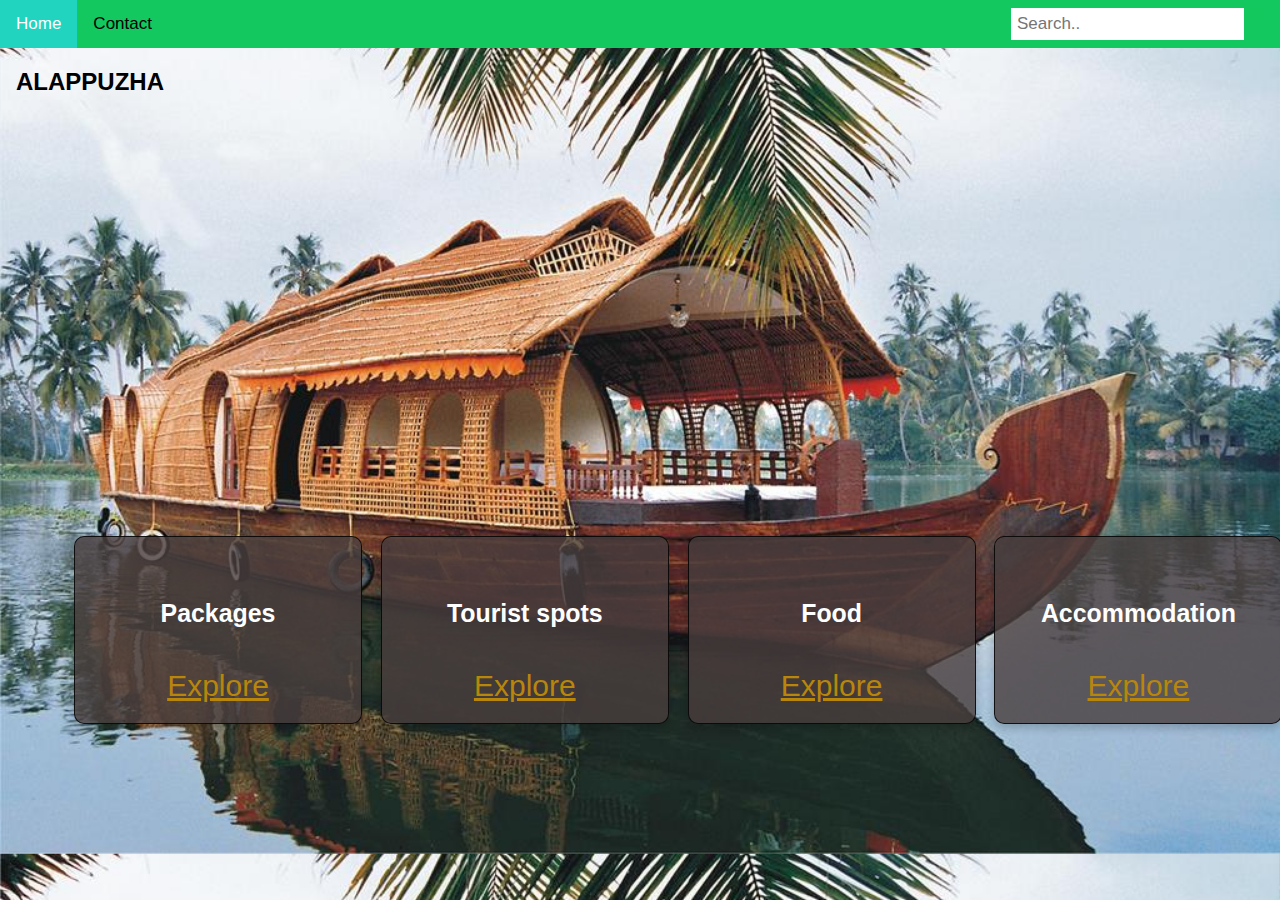
<file: alappuzha.html>
<!DOCTYPE html>
<html lang="en">
<head>
    <meta charset="UTF-8">
    <meta http-equiv="X-UA-Compatible" content="IE=edge">
    <meta name="viewport" content="width=device-width, initial-scale=1.0">
    <title>Document</title>
    <link rel="stylesheet" href="./alappy.css">
</head>
<body>
    <div class="topnav">
        <a class="active" href="#home">Home</a>
        <a href="#contact">Contact</a>
        <div class="search-container">
          <form action="/action_page.php">
            <input type="text" placeholder="Search.." name="search">
            <button type="submit"><i class="fa fa-search"></i></button>
          </form>
        </div>
      </div>
      <div style="padding-left:16px">
        <h2>ALAPPUZHA</h2>
      </div>
      <div class="grid-container">
        <div class="card" style="width: 18rem;">
            <div class="card-body">
                <h5 class="card-title">Packages</h5>
                <a href="#" class="card-link">Explore</a>
            </div>
        </div>
        <div class="card" style="width: 18rem;">
            <div class="card-body">
              <h5 class="card-title">Tourist spots</h5>
              <a href="#" class="card-link">Explore</a>
          </div>
        </div>
        <div class="card" style="width: 18rem;">
            <div class="card-body">
              <h5 class="card-title">Food</h5>
              <a href="#" class="card-link">Explore</a>
          </div>
        </div>
        <div class="card" style="width: 18rem;">
            <div class="card-body">
              <h5 class="card-title">Accommodation</h5>
              <a href="#" class="card-link">Explore</a>
          </div>
        </div>

      </div>
    
</body>
</html>
</file>
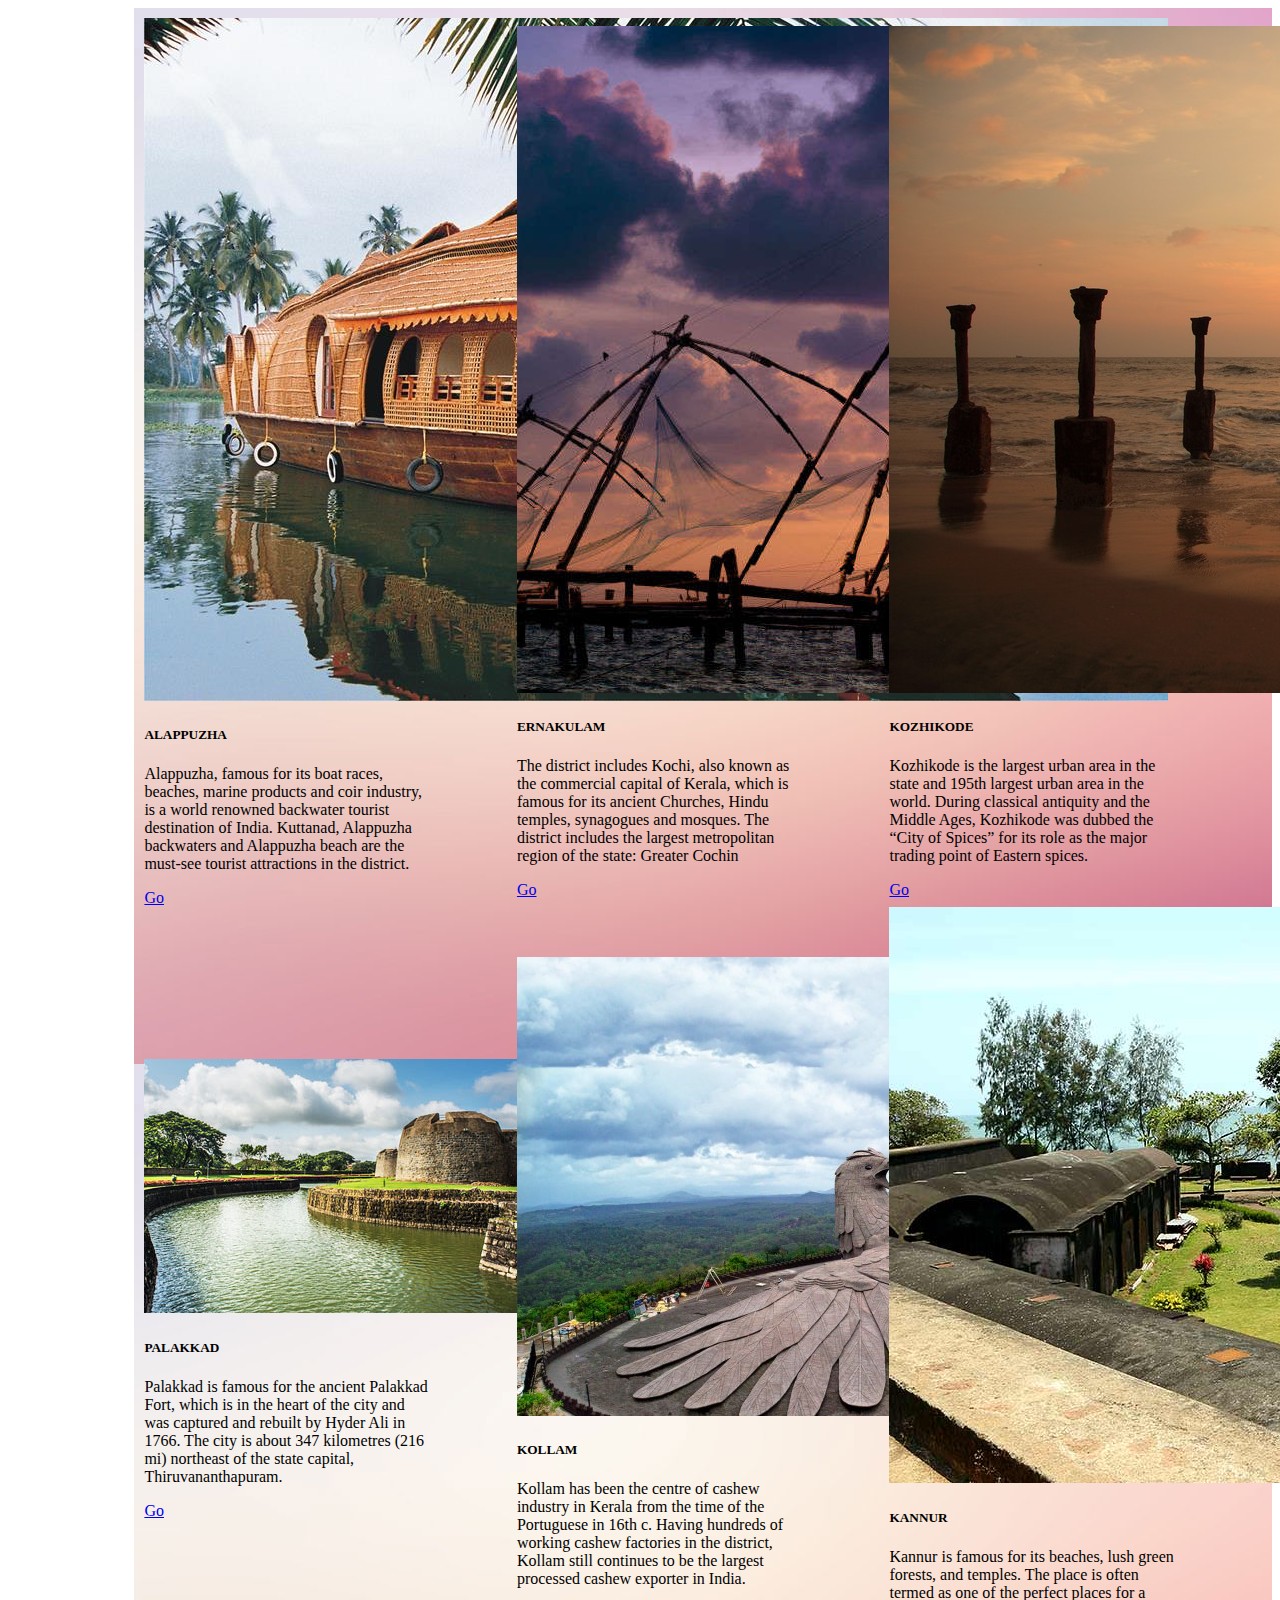
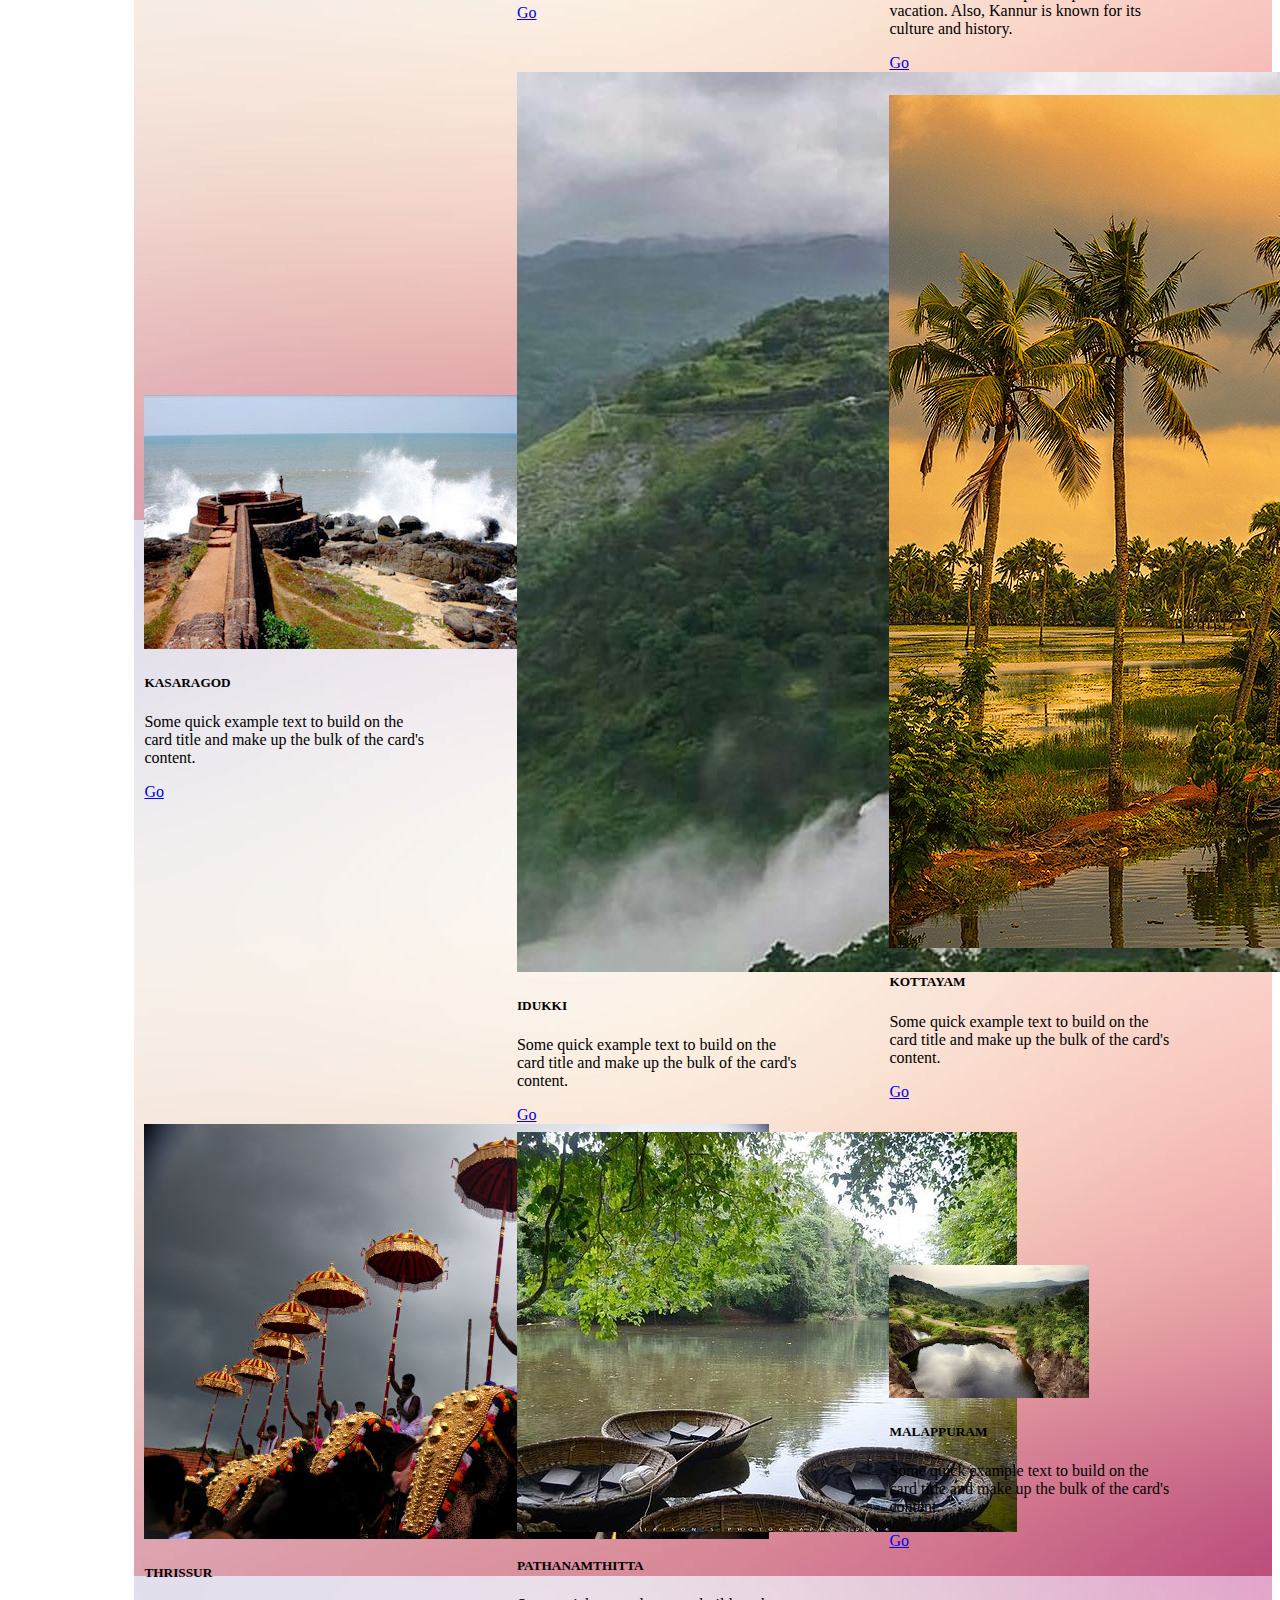
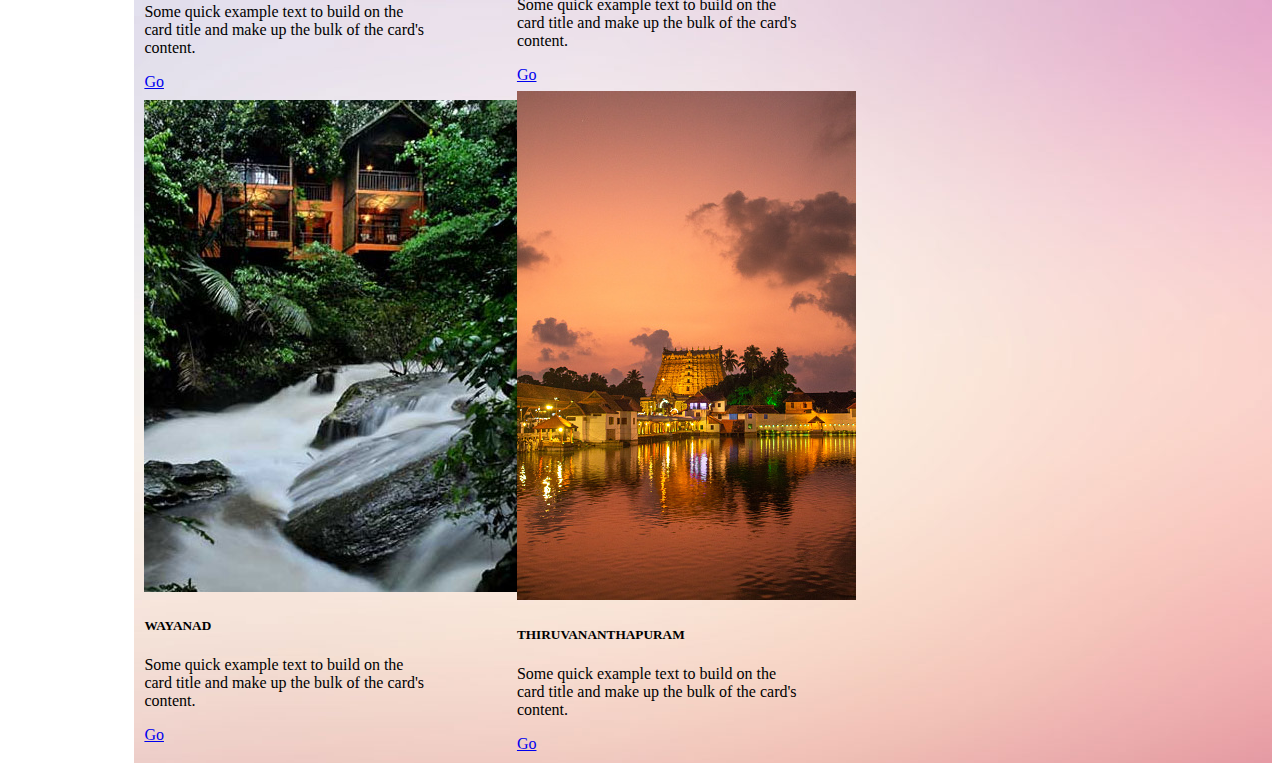
<file: districts.html>
<!DOCTYPE html>
<html lang="en">
<head>
    <meta charset="UTF-8">
    <meta http-equiv="X-UA-Compatible" content="IE=edge">
    <meta name="viewport" content="width=device-width, initial-scale=1.0">
    <title>Document</title>
    <link rel="stylesheet" href="./district.css">
    <link href="https://cdn.jsdelivr.net/npm/bootstrap@5.3.0-alpha1/dist/css/bootstrap.min.css" rel="stylesheet" integrity="sha384-GLhlTQ8iRABdZLl6O3oVMWSktQOp6b7In1Zl3/Jr59b6EGGoI1aFkw7cmDA6j6gD" crossorigin="anonymous">
    <script src="https://cdn.jsdelivr.net/npm/bootstrap@5.3.0-alpha1/dist/js/bootstrap.bundle.min.js" integrity="sha384-w76AqPfDkMBDXo30jS1Sgez6pr3x5MlQ1ZAGC+nuZB+EYdgRZgiwxhTBTkF7CXvN" crossorigin="anonymous"></script>
  </head>
<body>

  <div class="grid-container">
    <div class="card" style="width: 18rem;">
      <img src="./images/alappuzha.jpg" class="card-img-top" alt="...">
      <div class="card-body">
        <h5 class="card-title">ALAPPUZHA</h5>
        <p class="card-text">Alappuzha, famous for its boat races, beaches, marine products and coir industry, is a world renowned backwater tourist destination of India. Kuttanad, Alappuzha backwaters and Alappuzha beach are the must-see tourist attractions in the district.</p>
        <a href="./alappuzha.html" class="btn btn-primary">Go</a>
      </div>
    </div>
    <div class="card" style="width: 18rem;">
      <img src="./images/ERNAKU.cms" class="card-img-top" alt="...">
      <div class="card-body">
        <h5 class="card-title">ERNAKULAM</h5>
        <p class="card-text">The district includes Kochi, also known as the commercial capital of Kerala, which is famous for its ancient Churches, Hindu temples, synagogues and mosques. The district includes the largest metropolitan region of the state: Greater Cochin</p>
        <a href="./ernakulam.html" class="btn btn-primary">Go</a>
      </div>
    </div>
    <div class="card" style="width: 18rem;">
      <img src="./images/KOZHI.png" class="card-img-top" alt="...">
      <div class="card-body">
        <h5 class="card-title">KOZHIKODE</h5>
        <p class="card-text">Kozhikode is the largest urban area in the state and 195th largest urban area in the world. During classical antiquity and the Middle Ages, Kozhikode was dubbed the “City of Spices” for its role as the major trading point of Eastern spices.</p>
        <a href="./kozhikod.html" class="btn btn-primary">Go</a>
      </div>
    </div>
    <div class="card" style="width: 18rem;">
      <img src="./images/PALA.jpeg" class="card-img-top" alt="...">
      <div class="card-body">
        <h5 class="card-title">PALAKKAD</h5>
        <p class="card-text">Palakkad is famous for the ancient Palakkad Fort, which is in the heart of the city and was captured and rebuilt by Hyder Ali in 1766. The city is about 347 kilometres (216 mi) northeast of the state capital, Thiruvananthapuram.</p>
        <a href="./palakkad.html" class="btn btn-primary">Go</a>
      </div>
    </div>
    <div class="card" style="width: 18rem;">
      <img src="./images/KOLLAM.jpg" class="card-img-top" alt="...">
      <div class="card-body">
        <h5 class="card-title">KOLLAM</h5>
        <p class="card-text">Kollam has been the centre of cashew industry in Kerala from the time of the Portuguese in 16th c. Having hundreds of working cashew factories in the district, Kollam still continues to be the largest processed cashew exporter in India.</p>
        <a href="./kollam.html" class="btn btn-primary">Go</a>
      </div>
    </div>
    <div class="card" style="width: 18rem;">
      <img src="./images/KANNUR.jpg" class="card-img-top" alt="...">
      <div class="card-body">
        <h5 class="card-title">KANNUR</h5>
        <p class="card-text">Kannur is famous for its beaches, lush green forests, and temples. The place is often termed as one of the perfect places for a vacation. Also, Kannur is known for its culture and history. </p>
        <a href="./kannur.html" class="btn btn-primary">Go</a>
      </div>
    </div>
    <div class="card" style="width: 18rem;">
      <img src="./images/KASARGO.jpeg" class="card-img-top" alt="...">
      <div class="card-body">
        <h5 class="card-title">KASARAGOD</h5>
        <p class="card-text">Some quick example text to build on the card title and make up the bulk of the card's content.</p>
        <a href="#" class="btn btn-primary">Go</a>
      </div>
    </div>
    <div class="card" style="width: 18rem;">
      <img src="./images/IDUKKI.jpg" class="card-img-top" alt="...">
      <div class="card-body">
        <h5 class="card-title">IDUKKI</h5>
        <p class="card-text">Some quick example text to build on the card title and make up the bulk of the card's content.</p>
        <a href="#" class="btn btn-primary">Go</a>
      </div>
    </div>
    <div class="card" style="width: 18rem;">
      <img src="./images/KOTTAYAM.jpg" class="card-img-top" alt="...">
      <div class="card-body">
        <h5 class="card-title">KOTTAYAM</h5>
        <p class="card-text">Some quick example text to build on the card title and make up the bulk of the card's content.</p>
        <a href="#" class="btn btn-primary">Go</a>
      </div>
    </div>
    <div class="card" style="width: 18rem;">
      <img src="./images/THRISSUR.jpg" class="card-img-top" alt="...">
      <div class="card-body">
        <h5 class="card-title">THRISSUR</h5>
        <p class="card-text">Some quick example text to build on the card title and make up the bulk of the card's content.</p>
        <a href="#" class="btn btn-primary">Go</a>
      </div>
    </div>
    <div class="card" style="width: 18rem;">
      <img src="./images/PATHANAM.jpg" class="card-img-top" alt="...">
      <div class="card-body">
        <h5 class="card-title">PATHANAMTHITTA</h5>
        <p class="card-text">Some quick example text to build on the card title and make up the bulk of the card's content.</p>
        <a href="#" class="btn btn-primary">Go</a>
      </div>
    </div>
    <div class="card" style="width: 18rem;">
      <img src="./images/MALA.png" class="card-img-top" alt="...">
      <div class="card-body">
        <h5 class="card-title">MALAPPURAM</h5>
        <p class="card-text">Some quick example text to build on the card title and make up the bulk of the card's content.</p>
        <a href="#" class="btn btn-primary">Go</a>
      </div>
    </div>
    <div class="card" style="width: 18rem;">
      <img src="./images/WAYANAD.jpg" class="card-img-top" alt="...">
      <div class="card-body">
        <h5 class="card-title">WAYANAD</h5>
        <p class="card-text">Some quick example text to build on the card title and make up the bulk of the card's content.</p>
        <a href="#" class="btn btn-primary">Go</a>
      </div>
    </div>
    <div class="card" style="width: 18rem;">
      <img src="./images/TRIVANDRUM.jpg" class="card-img-top" alt="...">
      <div class="card-body">
        <h5 class="card-title">THIRUVANANTHAPURAM</h5>
        <p class="card-text">Some quick example text to build on the card title and make up the bulk of the card's content.</p>
        <a href="#" class="btn btn-primary">Go</a>
      </div>
    </div>
  </div>
  
</body>
</html>
</html>
</file>
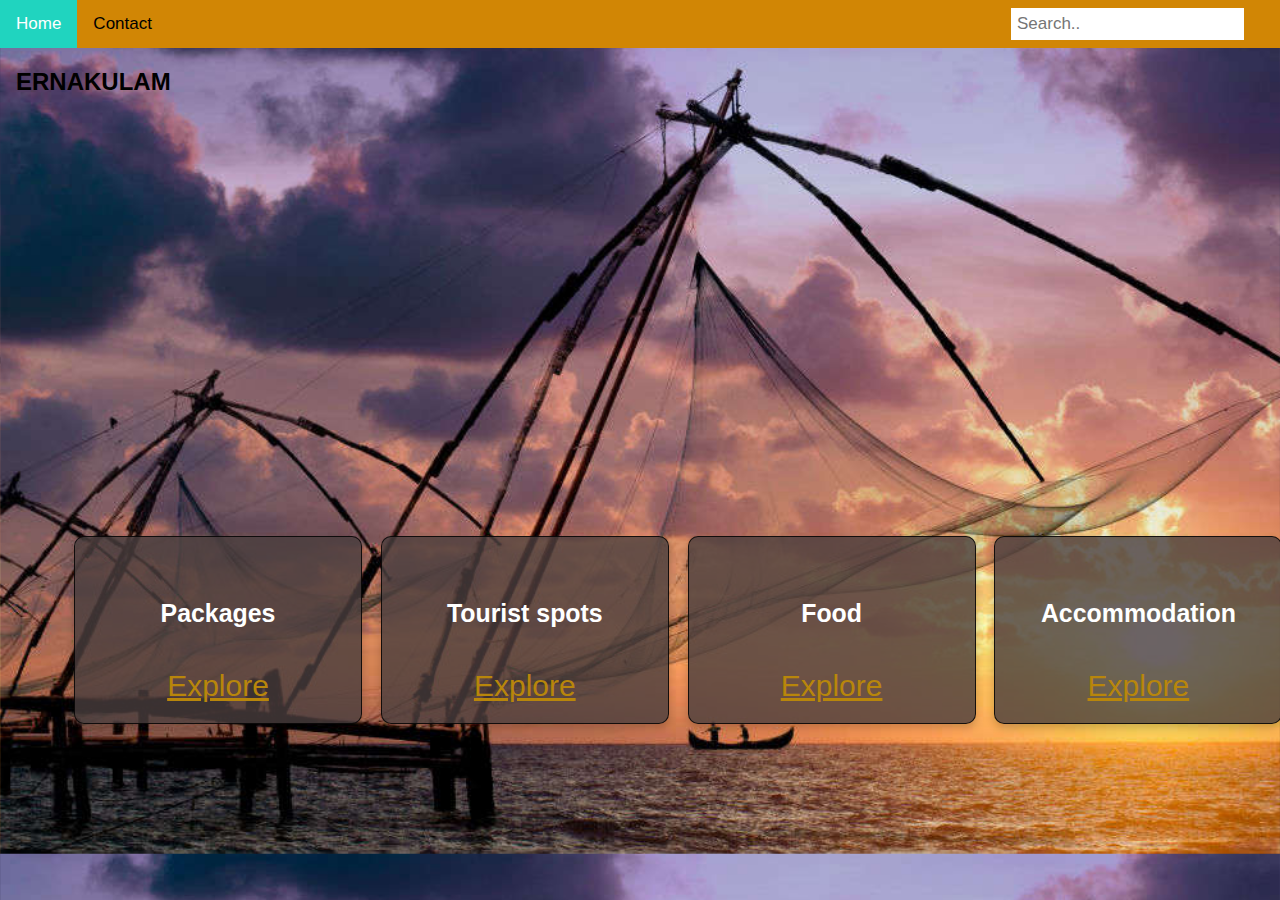
<file: ernakulam.html>
<!DOCTYPE html>
<html lang="en">
<head>
    <meta charset="UTF-8">
    <meta http-equiv="X-UA-Compatible" content="IE=edge">
    <meta name="viewport" content="width=device-width, initial-scale=1.0">
    <title>Document</title>
    <link rel="stylesheet" href="./ernakulam.css">
</head>
<body>
    <div class="topnav">
        <a class="active" href="#home">Home</a>
        <a href="#contact">Contact</a>
        <div class="search-container">
          <form action="/action_page.php">
            <input type="text" placeholder="Search.." name="search">
            <button type="submit"><i class="fa fa-search"></i></button>
          </form>
        </div>
      </div>
      <div style="padding-left:16px">
        <h2>ERNAKULAM</h2>
      </div>
      <div class="grid-container">
        <div class="card" style="width: 18rem;">
            <div class="card-body">
                <h5 class="card-title">Packages</h5>
                <a href="#" class="card-link">Explore</a>
            </div>
        </div>
        <div class="card" style="width: 18rem;">
            <div class="card-body">
              <h5 class="card-title">Tourist spots</h5>
              <a href="#" class="card-link">Explore</a>
          </div>
        </div>
        <div class="card" style="width: 18rem;">
            <div class="card-body">
              <h5 class="card-title">Food</h5>
              <a href="#" class="card-link">Explore</a>
          </div>
        </div>
        <div class="card" style="width: 18rem;">
            <div class="card-body">
              <h5 class="card-title">Accommodation</h5>
              <a href="#" class="card-link">Explore</a>
          </div>
        </div>

      </div>
    
</body>
</html>
</file>
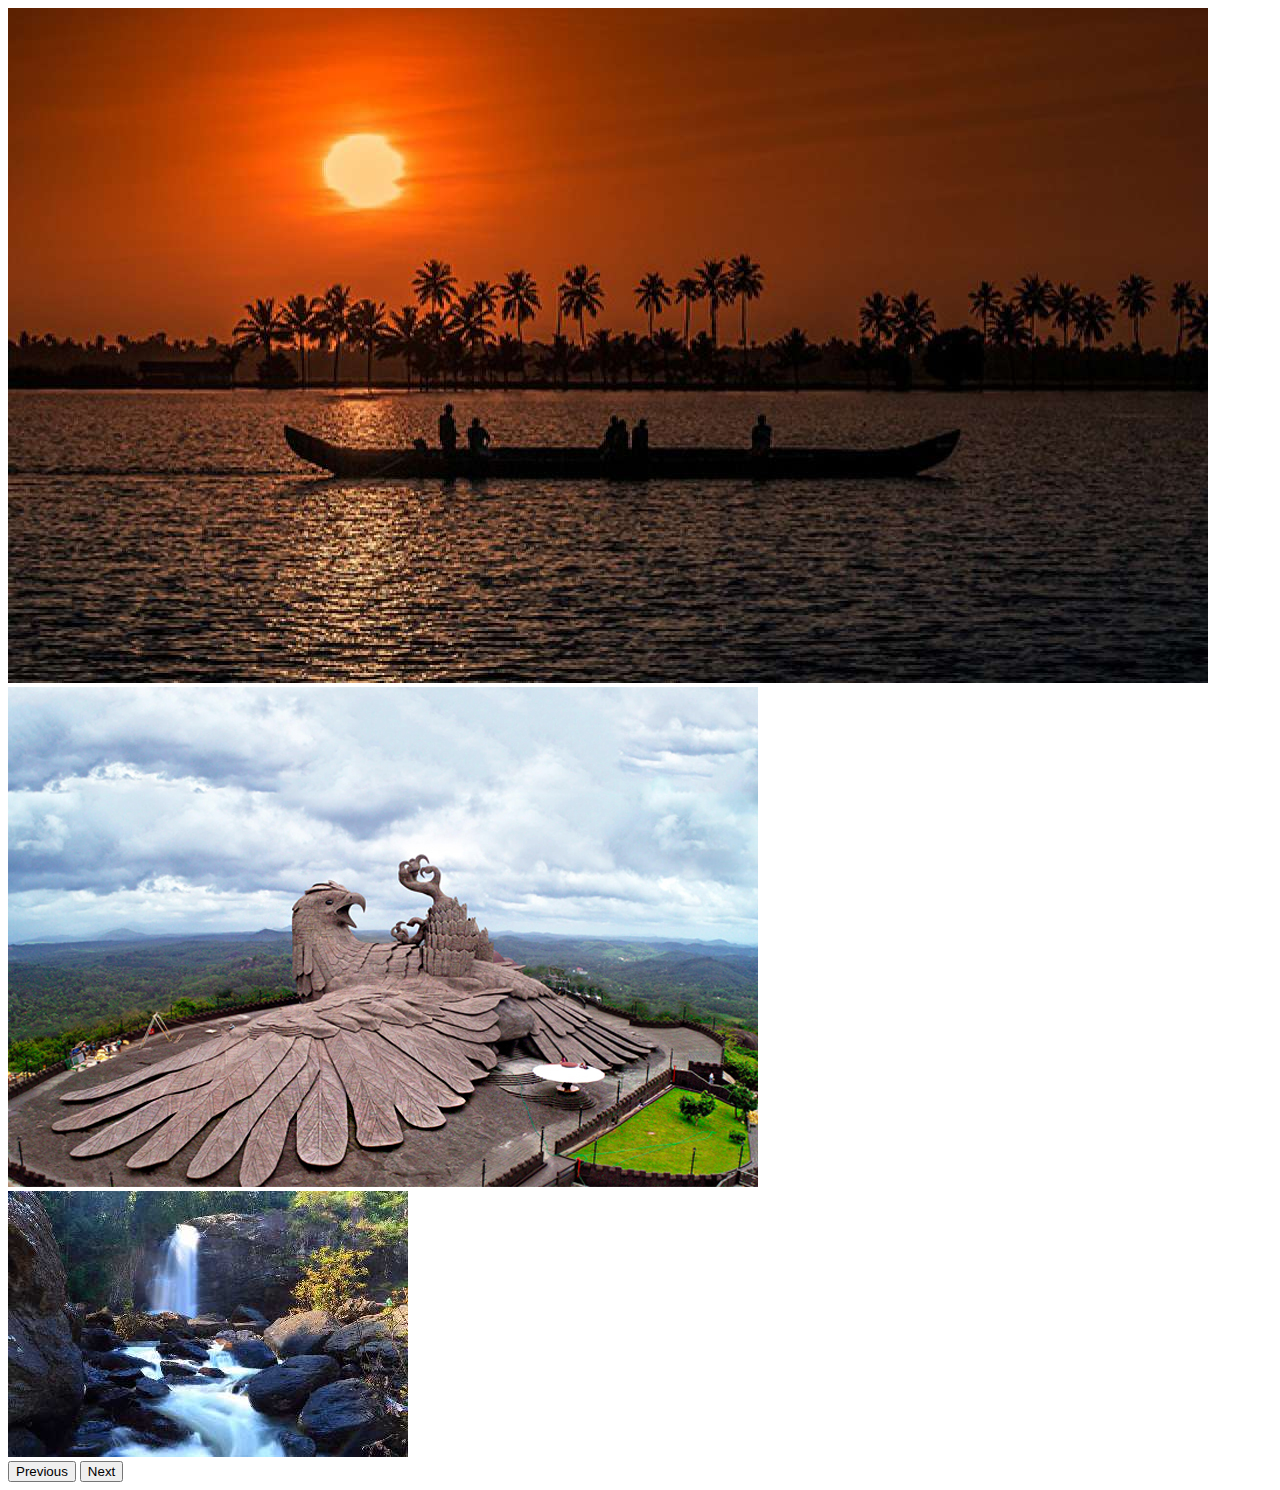
<file: home.html>
<!DOCTYPE html>
<html lang="en">
<head>
    <meta charset="UTF-8">
    <meta http-equiv="X-UA-Compatible" content="IE=edge">
    <meta name="viewport" content="width=device-width, initial-scale=1.0">
    <title>Document</title>
    <link href="https://cdn.jsdelivr.net/npm/bootstrap@5.3.0-alpha1/dist/css/bootstrap.min.css" rel="stylesheet" integrity="sha384-GLhlTQ8iRABdZLl6O3oVMWSktQOp6b7In1Zl3/Jr59b6EGGoI1aFkw7cmDA6j6gD" crossorigin="anonymous">
    <script src="https://cdn.jsdelivr.net/npm/bootstrap@5.3.0-alpha1/dist/js/bootstrap.bundle.min.js" integrity="sha384-w76AqPfDkMBDXo30jS1Sgez6pr3x5MlQ1ZAGC+nuZB+EYdgRZgiwxhTBTkF7CXvN" crossorigin="anonymous"></script>
    <link rel="stylesheet" href="./home.css">
</head>
<body>
    <div id="carouselExampleAutoplaying" class="carousel slide" data-bs-ride="carousel">
        <div class="carousel-inner">
          <div class="carousel-item active">
            <img src="./images/kerala-cover-1572523758.jpg" class="d-block w-100" alt="img1">
          </div>
          <div class="carousel-item">
            <img src="./images/kerala-in-october-kollam.jpg" class="d-block w-100" alt="img2">
          </div>
          <div class="carousel-item">
            <img src="./images/attr_3950.jpg" class="d-block w-100" alt="img3">
          </div>
        </div>
        <button class="carousel-control-prev" type="button" data-bs-target="#carouselExampleAutoplaying" data-bs-slide="prev">
          <span class="carousel-control-prev-icon" aria-hidden="true"></span>
          <span class="visually-hidden">Previous</span>
        </button>
        <button class="carousel-control-next" type="button" data-bs-target="#carouselExampleAutoplaying" data-bs-slide="next">
          <span class="carousel-control-next-icon" aria-hidden="true"></span>
          <span class="visually-hidden">Next</span>
        </button>
      </div>
</body>
</html>
</file>
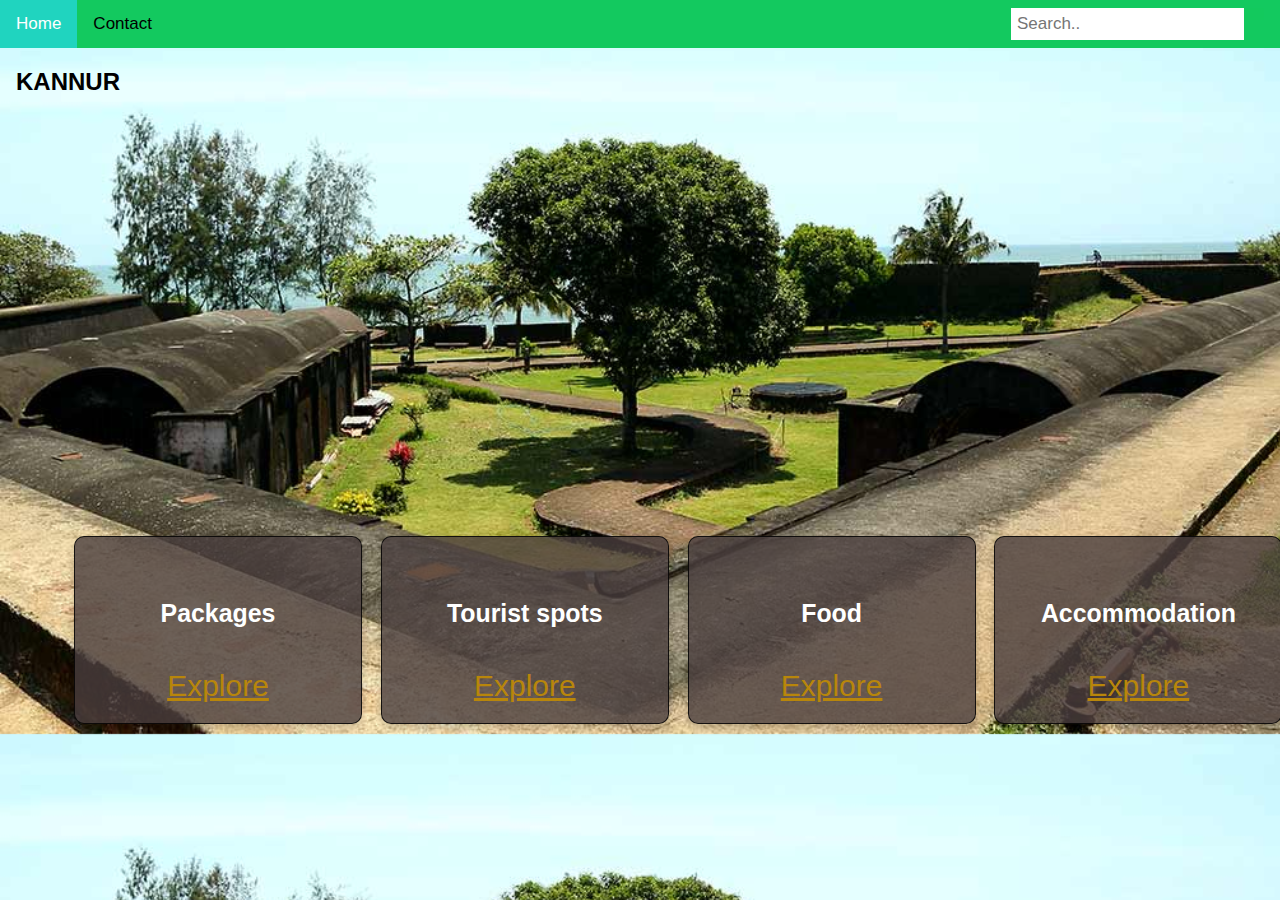
<file: kannur.html>
<!DOCTYPE html>
<html lang="en">
<head>
    <meta charset="UTF-8">
    <meta http-equiv="X-UA-Compatible" content="IE=edge">
    <meta name="viewport" content="width=device-width, initial-scale=1.0">
    <title>Document</title>
    <link rel="stylesheet" href="./kannur.css">
</head>
<body>
    <div class="topnav">
        <a class="active" href="#home">Home</a>
        <a href="#contact">Contact</a>
        <div class="search-container">
          <form action="/action_page.php">
            <input type="text" placeholder="Search.." name="search">
            <button type="submit"><i class="fa fa-search"></i></button>
          </form>
        </div>
      </div>
      <div style="padding-left:16px">
        <h2>KANNUR</h2>
      </div>
      <div class="grid-container">
        <div class="card" style="width: 18rem;">
            <div class="card-body">
                <h5 class="card-title">Packages</h5>
                <a href="#" class="card-link">Explore</a>
            </div>
        </div>
        <div class="card" style="width: 18rem;">
            <div class="card-body">
              <h5 class="card-title">Tourist spots</h5>
              <a href="#" class="card-link">Explore</a>
          </div>
        </div>
        <div class="card" style="width: 18rem;">
            <div class="card-body">
              <h5 class="card-title">Food</h5>
              <a href="#" class="card-link">Explore</a>
          </div>
        </div>
        <div class="card" style="width: 18rem;">
            <div class="card-body">
              <h5 class="card-title">Accommodation</h5>
              <a href="#" class="card-link">Explore</a>
          </div>
        </div>

      </div>
    
</body>
</html>
</file>
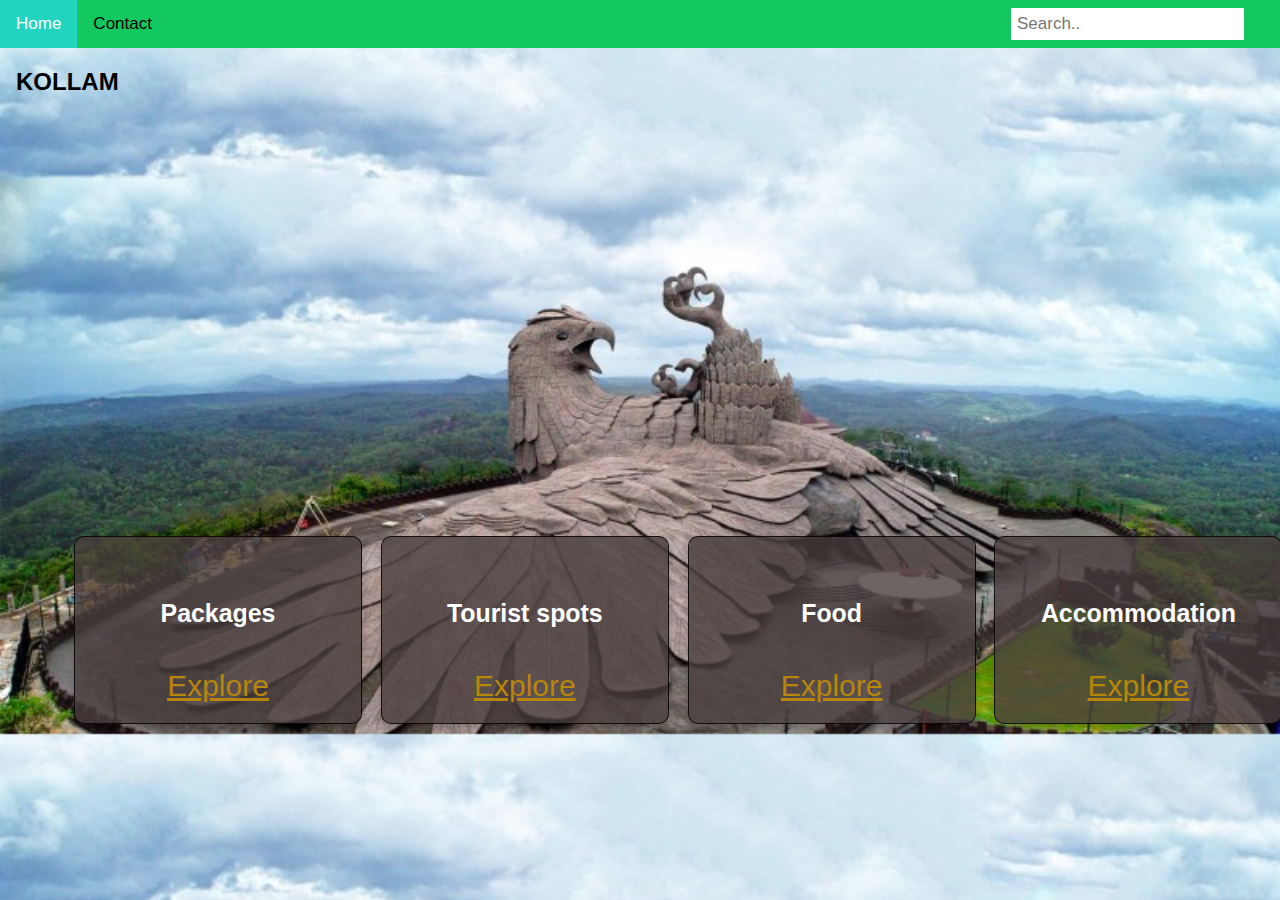
<file: kollam.html>
<!DOCTYPE html>
<html lang="en">
<head>
    <meta charset="UTF-8">
    <meta http-equiv="X-UA-Compatible" content="IE=edge">
    <meta name="viewport" content="width=device-width, initial-scale=1.0">
    <title>Document</title>
    <link rel="stylesheet" href="./kollam.css">
</head>
<body>
    <div class="topnav">
        <a class="active" href="#home">Home</a>
        <a href="#contact">Contact</a>
        <div class="search-container">
          <form action="/action_page.php">
            <input type="text" placeholder="Search.." name="search">
            <button type="submit"><i class="fa fa-search"></i></button>
          </form>
        </div>
      </div>
      <div style="padding-left:16px">
        <h2>KOLLAM</h2>
      </div>
      <div class="grid-container">
        <div class="card" style="width: 18rem;">
            <div class="card-body">
                <h5 class="card-title">Packages</h5>
                <a href="#" class="card-link">Explore</a>
            </div>
        </div>
        <div class="card" style="width: 18rem;">
            <div class="card-body">
              <h5 class="card-title">Tourist spots</h5>
              <a href="#" class="card-link">Explore</a>
          </div>
        </div>
        <div class="card" style="width: 18rem;">
            <div class="card-body">
              <h5 class="card-title">Food</h5>
              <a href="#" class="card-link">Explore</a>
          </div>
        </div>
        <div class="card" style="width: 18rem;">
            <div class="card-body">
              <h5 class="card-title">Accommodation</h5>
              <a href="#" class="card-link">Explore</a>
          </div>
        </div>

      </div>
    
</body>
</html>
</file>
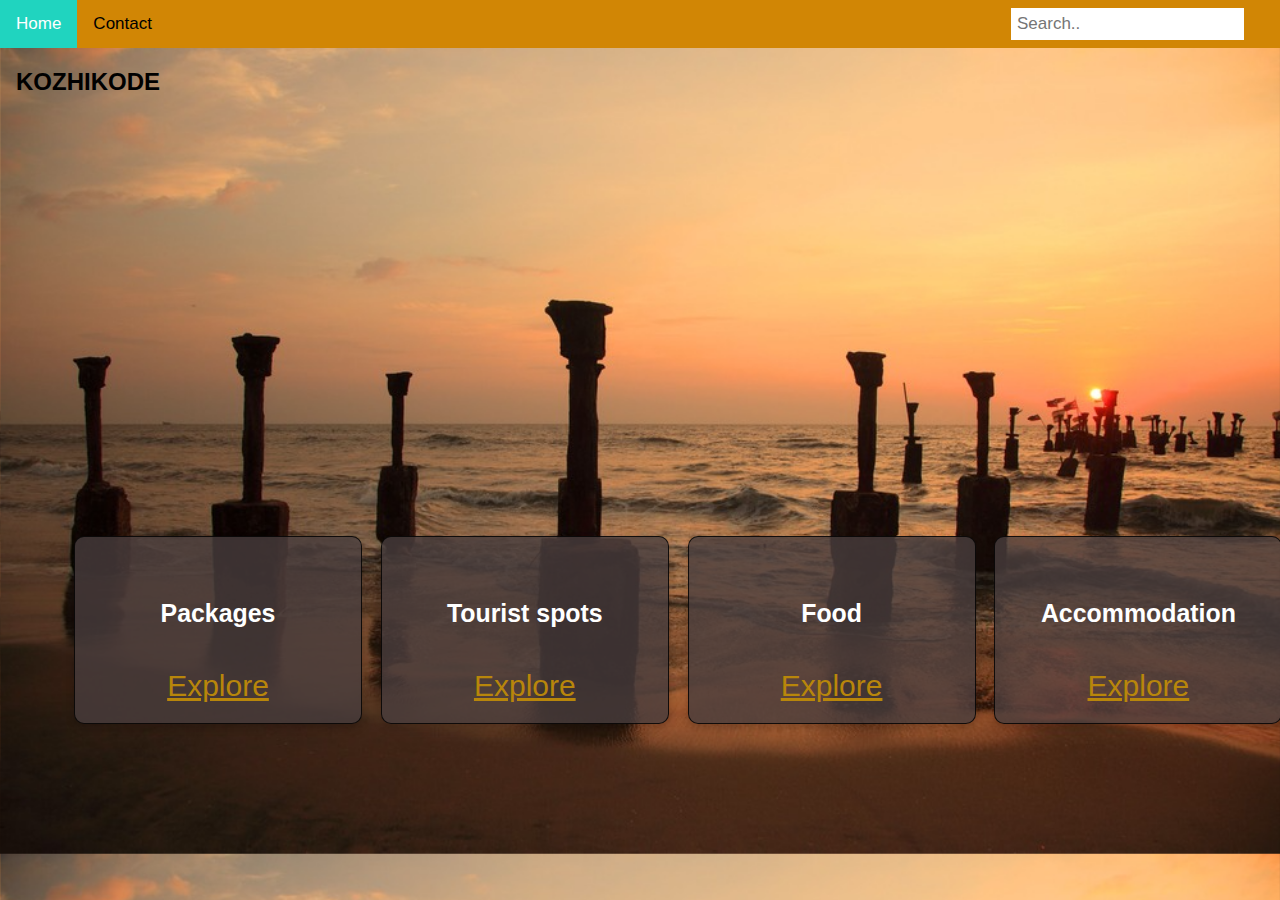
<file: kozhikod.html>
<!DOCTYPE html>
<html lang="en">
<head>
    <meta charset="UTF-8">
    <meta http-equiv="X-UA-Compatible" content="IE=edge">
    <meta name="viewport" content="width=device-width, initial-scale=1.0">
    <title>Document</title>
    <link rel="stylesheet" href="./kozhikod.css">
</head>
<body>
    <div class="topnav">
        <a class="active" href="#home">Home</a>
        <a href="#contact">Contact</a>
        <div class="search-container">
          <form action="/action_page.php">
            <input type="text" placeholder="Search.." name="search">
            <button type="submit"><i class="fa fa-search"></i></button>
          </form>
        </div>
      </div>
      <div style="padding-left:16px">
        <h2>KOZHIKODE</h2>
      </div>
      <div class="grid-container">
        <div class="card" style="width: 18rem;">
            <div class="card-body">
                <h5 class="card-title">Packages</h5>
                <a href="#" class="card-link">Explore</a>
            </div>
        </div>
        <div class="card" style="width: 18rem;">
            <div class="card-body">
              <h5 class="card-title">Tourist spots</h5>
              <a href="#" class="card-link">Explore</a>
          </div>
        </div>
        <div class="card" style="width: 18rem;">
            <div class="card-body">
              <h5 class="card-title">Food</h5>
              <a href="#" class="card-link">Explore</a>
          </div>
        </div>
        <div class="card" style="width: 18rem;">
            <div class="card-body">
              <h5 class="card-title">Accommodation</h5>
              <a href="#" class="card-link">Explore</a>
          </div>
        </div>

      </div>
    
</body>
</html>
</file>
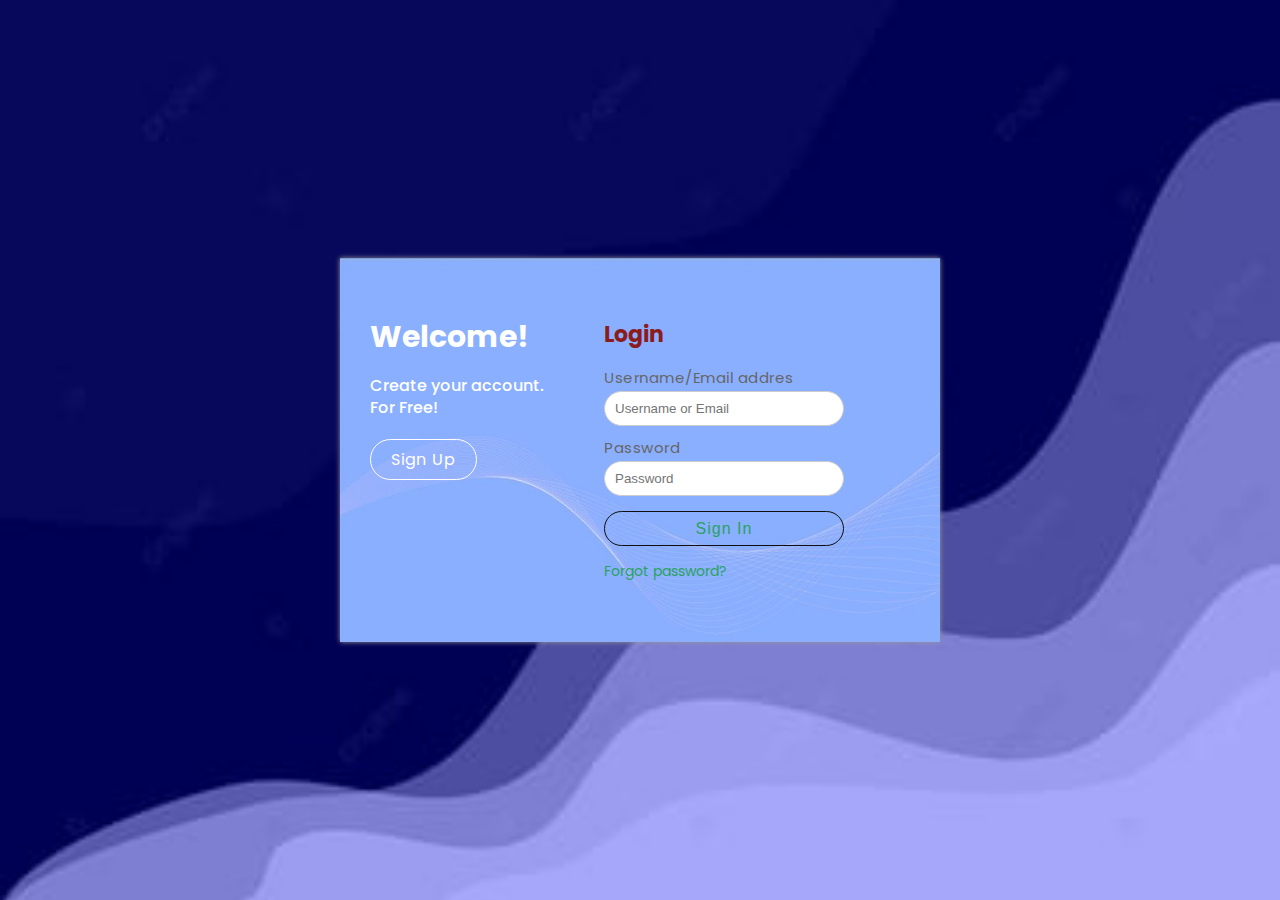
<file: login.html>
<!DOCTYPE html>
<html lang="en">
<head>
    <meta charset="UTF-8">
    <meta http-equiv="X-UA-Compatible" content="IE=edge">
    <meta name="viewport" content="width=device-width, initial-scale=1.0">
    <title>Document</title>
    <link rel="stylesheet" href="./login.css">
</head>
<body>
    <div class="wrapper login">
            <div class="container">
                <div class="col-left">
                    <div class="login-text">
                        <h2>Welcome!</h2>
                        <p>Create your account.<br>For Free!</p> <a href="" class="btn">Sign Up</a>
                    </div>
                </div>
                <div class="col-right">
                    <div class="login-form">
                        <h2>Login</h2>
                        <form action="">
                            <p> <label>Username/Email addres</label> 
                                <input type="text" placeholder="Username or Email" required> </p>
                            <p> <label>Password</label> 
                                <input type="password" placeholder="Password" required> </p>
                            <p > <input type="submit" value="Sign In"></p>
                            <p> <a href="">Forgot password?</a> </p>
                        </form>
                    </div>
                </div>
            </div>
        </div>
    </body>
    
    </html>

</html>
</file>
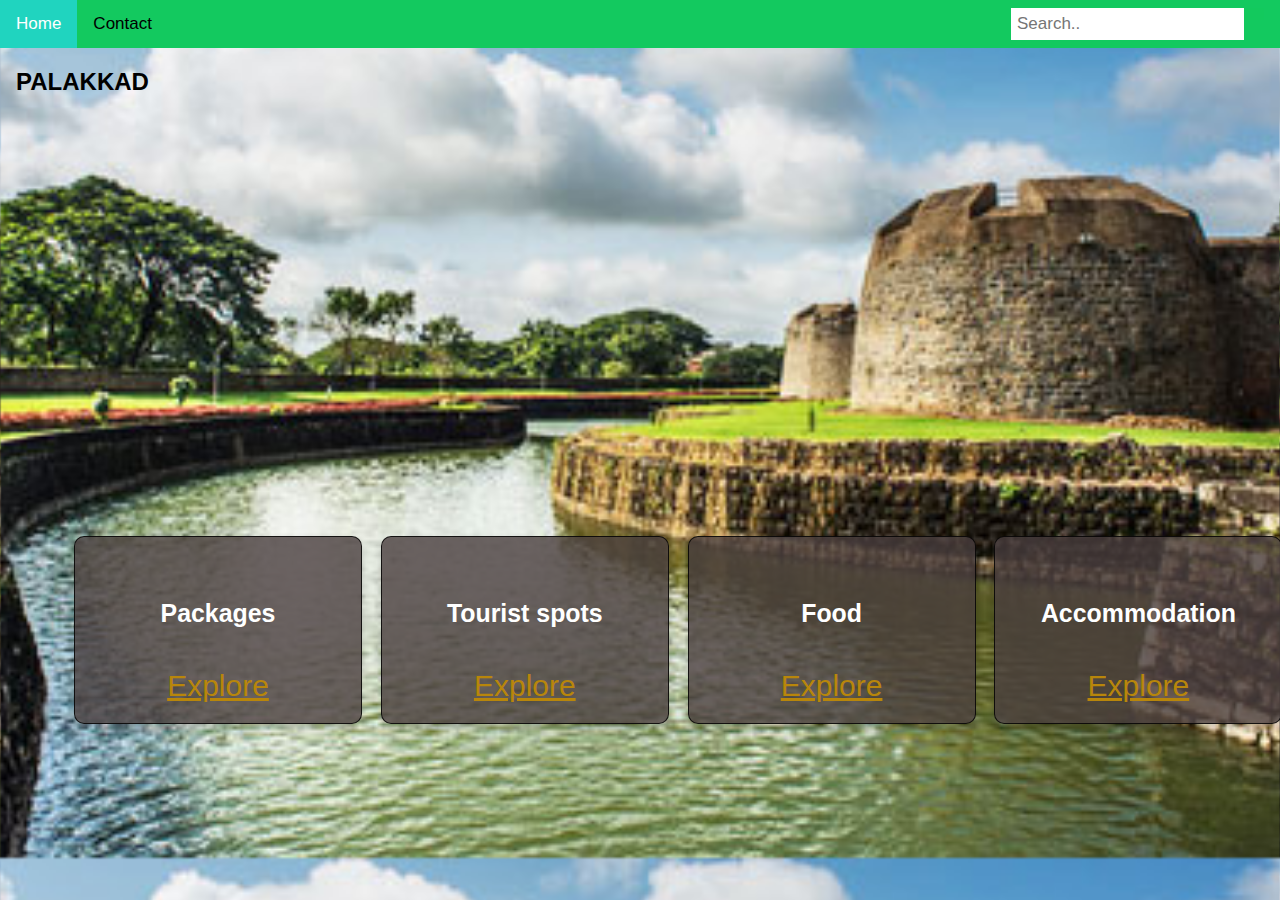
<file: palakkad.html>
<!DOCTYPE html>
<html lang="en">
<head>
    <meta charset="UTF-8">
    <meta http-equiv="X-UA-Compatible" content="IE=edge">
    <meta name="viewport" content="width=device-width, initial-scale=1.0">
    <title>Document</title>
    <link rel="stylesheet" href="./palakkad.css">
</head>
<body>
    <div class="topnav">
        <a class="active" href="#home">Home</a>
        <a href="#contact">Contact</a>
        <div class="search-container">
          <form action="/action_page.php">
            <input type="text" placeholder="Search.." name="search">
            <button type="submit"><i class="fa fa-search"></i></button>
          </form>
        </div>
      </div>
      <div style="padding-left:16px">
        <h2>PALAKKAD</h2>
      </div>
      <div class="grid-container">
        <div class="card" style="width: 18rem;">
            <div class="card-body">
                <h5 class="card-title">Packages</h5>
                <a href="#" class="card-link">Explore</a>
            </div>
        </div>
        <div class="card" style="width: 18rem;">
            <div class="card-body">
              <h5 class="card-title">Tourist spots</h5>
              <a href="#" class="card-link">Explore</a>
          </div>
        </div>
        <div class="card" style="width: 18rem;">
            <div class="card-body">
              <h5 class="card-title">Food</h5>
              <a href="#" class="card-link">Explore</a>
          </div>
        </div>
        <div class="card" style="width: 18rem;">
            <div class="card-body">
              <h5 class="card-title">Accommodation</h5>
              <a href="#" class="card-link">Explore</a>
          </div>
        </div>

      </div>
    
</body>
</html>
</file>
<file: alappy.css>
body{
    background-image: url("./images/alappuzha.jpg");
    background-size: cover;
}
* {box-sizing: border-box;}

body {
  margin: 0;
  font-family: Arial, Helvetica, sans-serif;
}

.topnav {
  overflow: hidden;
  background-color: #13c95f;
}

.topnav a {
  float: left;
  display: block;
  color: black;
  text-align: center;
  padding: 14px 16px;
  text-decoration: none;
  font-size: 17px;
}

.topnav a:hover {
  background-color: #ddd;
  color: black;
}

.topnav a.active {
  background-color: #20d4bf;
  color: white;
}

.topnav .search-container {
  float: right;
}

.topnav input[type=text] {
  padding: 6px;
  margin-top: 8px;
  font-size: 17px;
  border: none;
}

.topnav .search-container button {
  float: right;
  padding: 6px 10px;
  margin-top: 8px;
  margin-right: 16px;
  background: #13c95d;
  font-size: 17px;
  border: none;
  cursor: pointer;
}

.topnav .search-container button:hover {
  background: #ccc;
}

@media screen and (max-width: 600px) {
  .topnav .search-container {
    float: none;
  }
  .topnav a, .topnav input[type=text], .topnav .search-container button {
    float: none;
    display: block;
    text-align: left;
    width: 100%;
    margin: 0;
    padding: 14px;
  }
  .topnav input[type=text] {
    border: 1px solid #ccc;  
  }
}
.main{
    border: 2%;
}
.grid-container {
    display: grid;
    grid-template-columns: auto auto auto auto;
    padding: 10px;
    align-items: center;
    margin-top: 28%;
    margin-left: 5%;
    margin-right: 20%;
    gap: 2%;
    
  }
.card {
    border-radius: 10px;
    box-shadow: 0 4px 8px 0 rgba(0,0,0,0.2);
    transition: 0.3s;
    margin-top: 25%;
    background-color: rgba(72, 61, 61, 0.8);
    border: 1px solid rgba(0, 0, 0, 0.8);
    padding: 20px;
    font-size: 30px;
    text-align: center;
    gap: 20%;
}
.card:hover {
    box-shadow: 0 8px 16px 0 rgba(12, 14, 13, 0.863);
}
.card-title{
    color: white;
}
.card-link{
    color: darkgoldenrod;
}
</file>
<file: district.css>
.main{
    border: 2%;
}





.grid-container {
    display: grid;
    grid-template-columns: auto auto auto;
    background-color: #2196F3;
    padding: 10px;
    background-image: url("./images/back1.jpeg");
    align-items: center;
    margin-left: 10%;
    
  }
  .grid-item {
    background-color: rgba(255, 255, 255, 0.8);
    border: 1px solid rgba(0, 0, 0, 0.8);
    padding: 20px;
    font-size: 30px;
    text-align: center;
    gap: 20%;
  }
</file>
<file: ernakulam.css>
body{
    background-image: url("./images/ERNAKU.cms");
    background-size: cover;
}
* {box-sizing: border-box;}

body {
  margin: 0;
  font-family: Arial, Helvetica, sans-serif;
}

.topnav {
  overflow: hidden;
  background-color: #d18605;
}

.topnav a {
  float: left;
  display: block;
  color: black;
  text-align: center;
  padding: 14px 16px;
  text-decoration: none;
  font-size: 17px;
}

.topnav a:hover {
  background-color: #ddd;
  color: black;
}

.topnav a.active {
  background-color: #20d4bf;
  color: white;
}

.topnav .search-container {
  float: right;
}

.topnav input[type=text] {
  padding: 6px;
  margin-top: 8px;
  font-size: 17px;
  border: none;
}

.topnav .search-container button {
  float: right;
  padding: 6px 10px;
  margin-top: 8px;
  margin-right: 16px;
  background: #d18605;
  font-size: 17px;
  border: none;
  cursor: pointer;
}

.topnav .search-container button:hover {
  background: #ccc;
}

@media screen and (max-width: 600px) {
  .topnav .search-container {
    float: none;
  }
  .topnav a, .topnav input[type=text], .topnav .search-container button {
    float: none;
    display: block;
    text-align: left;
    width: 100%;
    margin: 0;
    padding: 14px;
  }
  .topnav input[type=text] {
    border: 1px solid #ccc;  
  }
}
.main{
    border: 2%;
}
.grid-container {
    display: grid;
    grid-template-columns: auto auto auto auto;
    padding: 10px;
    align-items: center;
    margin-top: 28%;
    margin-left: 5%;
    margin-right: 20%;
    gap: 2%;
    
  }
.card {
    border-radius: 10px;
    box-shadow: 0 4px 8px 0 rgba(0,0,0,0.2);
    transition: 0.3s;
    margin-top: 25%;
    background-color: rgba(72, 61, 61, 0.8);
    border: 1px solid rgba(0, 0, 0, 0.8);
    padding: 20px;
    font-size: 30px;
    text-align: center;
    gap: 20%;
}
.card:hover {
    box-shadow: 0 8px 16px 0 rgba(12, 14, 13, 0.863);
}
.card-title{
    color: white;
}
.card-link{
    color: darkgoldenrod;
}
</file>
<file: home.css>
.carouselExampleAutoplaying{
    margin-left: 50%;
    align-items: center;
    height:100vh;
    width: 50vw;
    overflow: hidden;
}
</file>
<file: kannur.css>
body{
    background-image: url("./images/KANNUR.jpg");
    background-size: cover;
}
* {box-sizing: border-box;}

body {
  margin: 0;
  font-family: Arial, Helvetica, sans-serif;
}

.topnav {
  overflow: hidden;
  background-color: #13c95f;
}

.topnav a {
  float: left;
  display: block;
  color: black;
  text-align: center;
  padding: 14px 16px;
  text-decoration: none;
  font-size: 17px;
}

.topnav a:hover {
  background-color: #ddd;
  color: black;
}

.topnav a.active {
  background-color: #20d4bf;
  color: white;
}

.topnav .search-container {
  float: right;
}

.topnav input[type=text] {
  padding: 6px;
  margin-top: 8px;
  font-size: 17px;
  border: none;
}

.topnav .search-container button {
  float: right;
  padding: 6px 10px;
  margin-top: 8px;
  margin-right: 16px;
  background: #13c95d;
  font-size: 17px;
  border: none;
  cursor: pointer;
}

.topnav .search-container button:hover {
  background: #ccc;
}

@media screen and (max-width: 600px) {
  .topnav .search-container {
    float: none;
  }
  .topnav a, .topnav input[type=text], .topnav .search-container button {
    float: none;
    display: block;
    text-align: left;
    width: 100%;
    margin: 0;
    padding: 14px;
  }
  .topnav input[type=text] {
    border: 1px solid #ccc;  
  }
}
.main{
    border: 2%;
}
.grid-container {
    display: grid;
    grid-template-columns: auto auto auto auto;
    padding: 10px;
    align-items: center;
    margin-top: 28%;
    margin-left: 5%;
    margin-right: 20%;
    gap: 2%;
    
  }
.card {
    border-radius: 10px;
    box-shadow: 0 4px 8px 0 rgba(0,0,0,0.2);
    transition: 0.3s;
    margin-top: 25%;
    background-color: rgba(72, 61, 61, 0.8);
    border: 1px solid rgba(0, 0, 0, 0.8);
    padding: 20px;
    font-size: 30px;
    text-align: center;
    gap: 20%;
}
.card:hover {
    box-shadow: 0 8px 16px 0 rgba(12, 14, 13, 0.863);
}
.card-title{
    color: white;
}
.card-link{
    color: darkgoldenrod;
}
</file>
<file: kollam.css>
body{
    background-image: url("./images/KOLLAM.jpg");
    background-size: cover;
}
* {box-sizing: border-box;}

body {
  margin: 0;
  font-family: Arial, Helvetica, sans-serif;
}

.topnav {
  overflow: hidden;
  background-color: #13c95f;
}

.topnav a {
  float: left;
  display: block;
  color: black;
  text-align: center;
  padding: 14px 16px;
  text-decoration: none;
  font-size: 17px;
}

.topnav a:hover {
  background-color: #ddd;
  color: black;
}

.topnav a.active {
  background-color: #20d4bf;
  color: white;
}

.topnav .search-container {
  float: right;
}

.topnav input[type=text] {
  padding: 6px;
  margin-top: 8px;
  font-size: 17px;
  border: none;
}

.topnav .search-container button {
  float: right;
  padding: 6px 10px;
  margin-top: 8px;
  margin-right: 16px;
  background: #13c95d;
  font-size: 17px;
  border: none;
  cursor: pointer;
}

.topnav .search-container button:hover {
  background: #ccc;
}

@media screen and (max-width: 600px) {
  .topnav .search-container {
    float: none;
  }
  .topnav a, .topnav input[type=text], .topnav .search-container button {
    float: none;
    display: block;
    text-align: left;
    width: 100%;
    margin: 0;
    padding: 14px;
  }
  .topnav input[type=text] {
    border: 1px solid #ccc;  
  }
}
.main{
    border: 2%;
}
.grid-container {
    display: grid;
    grid-template-columns: auto auto auto auto;
    padding: 10px;
    align-items: center;
    margin-top: 28%;
    margin-left: 5%;
    margin-right: 20%;
    gap: 2%;
    
  }
.card {
    border-radius: 10px;
    box-shadow: 0 4px 8px 0 rgba(0,0,0,0.2);
    transition: 0.3s;
    margin-top: 25%;
    background-color: rgba(72, 61, 61, 0.8);
    border: 1px solid rgba(0, 0, 0, 0.8);
    padding: 20px;
    font-size: 30px;
    text-align: center;
    gap: 20%;
}
.card:hover {
    box-shadow: 0 8px 16px 0 rgba(12, 14, 13, 0.863);
}
.card-title{
    color: white;
}
.card-link{
    color: darkgoldenrod;
}
</file>
<file: kozhikod.css>
body{
    background-image: url("./images/KOZHI.png");
    background-size: cover;
}
* {box-sizing: border-box;}

body {
  margin: 0;
  font-family: Arial, Helvetica, sans-serif;
}

.topnav {
  overflow: hidden;
  background-color: #d18605;
}

.topnav a {
  float: left;
  display: block;
  color: black;
  text-align: center;
  padding: 14px 16px;
  text-decoration: none;
  font-size: 17px;
}

.topnav a:hover {
  background-color: #ddd;
  color: black;
}

.topnav a.active {
  background-color: #20d4bf;
  color: white;
}

.topnav .search-container {
  float: right;
}

.topnav input[type=text] {
  padding: 6px;
  margin-top: 8px;
  font-size: 17px;
  border: none;
}

.topnav .search-container button {
  float: right;
  padding: 6px 10px;
  margin-top: 8px;
  margin-right: 16px;
  background:#d18605;
  font-size: 17px;
  border: none;
  cursor: pointer;
}

.topnav .search-container button:hover {
  background: #ccc;
}

@media screen and (max-width: 600px) {
  .topnav .search-container {
    float: none;
  }
  .topnav a, .topnav input[type=text], .topnav .search-container button {
    float: none;
    display: block;
    text-align: left;
    width: 100%;
    margin: 0;
    padding: 14px;
  }
  .topnav input[type=text] {
    border: 1px solid #ccc;  
  }
}
.main{
    border: 2%;
}
.grid-container {
    display: grid;
    grid-template-columns: auto auto auto auto;
    padding: 10px;
    align-items: center;
    margin-top: 28%;
    margin-left: 5%;
    margin-right: 20%;
    gap: 2%;
    
  }
.card {
    border-radius: 10px;
    box-shadow: 0 4px 8px 0 rgba(0,0,0,0.2);
    transition: 0.3s;
    margin-top: 25%;
    background-color: rgba(72, 61, 61, 0.8);
    border: 1px solid rgba(0, 0, 0, 0.8);
    padding: 20px;
    font-size: 30px;
    text-align: center;
    gap: 20%;
}
.card:hover {
    box-shadow: 0 8px 16px 0 rgba(12, 14, 13, 0.863);
}
.card-title{
    color: white;
}
.card-link{
    color: darkgoldenrod;
}
</file>
<file: login.css>
@import url('https://fonts.googleapis.com/css2?family=Poppins&display=swap');
* {
    box-sizing: border-box;
}

body {
    margin: 0;
    font-family: poppins, Arial, Helvetica, sans-serif;
    font-size: 16px;
    font-weight: 400;
    color: #8c1c1c;
    background-image: url("./images/img\ back.jpg");
    background-size: cover;
    
}

.wrapper {
    margin: 0 auto;
    width: 100%;
    max-width: 1140px;
    min-height: 100vh;
    display: flex;
    align-items: center;
    justify-content: center;
   
}

.container {
    position: relative;
    width: 100%;
    max-width: 600px;
    height: auto;
    display: flex;
    background-image: url("./images/log1.jpg");
    background-size: cover;
    box-shadow: 0 0 5px #999999;
}

.login .col-left,
.login .col-right {
    padding: 30px;
    display: flex;
}

.login .col-right {
    padding: 60px 30px;
    width: 50%;
    margin-left: -0%;
}

@media(max-width: 575px) {
    .login .container {
        flex-direction: column;
        box-shadow: none;
    }
    .login .col-left,
    .login .col-right {
        width: 100%;
        margin: 0;
        clip-path: none;
    }
    .login .col-right {
        padding: 30px;
    }
}

.login .login-text {
    position: relative;
    width: 100%;
    color: #ffffff;
}

.login .login-text h2 {
    margin: 0 0 15px 0;
    margin-top: 15%;
    font-size: 30px;
    font-weight: 700;
}

.login .login-text p {
    margin: 0 0 20px 0;
    font-size: 16px;
    font-weight: 500;
    line-height: 22px;
}

.login .login-text .btn {
    display: inline-block;
    font-family: poppins;
    padding: 7px 20px;
    font-size: 16px;
    letter-spacing: 1px;
    text-decoration: none;
    border-radius: 30px;
    color: #ffffff;
    outline: none;
    border: 1px solid #ffffff;
    box-shadow: inset 0 0 0 0 #ffffff;
    transition: .3s;
}

.login .login-text .btn:hover {
    color: #2aa15f;
    box-shadow: inset 150px 0 0 0 #ffffff;
}

.login .login-form {
    position: relative;
    width: 100%;
}

.login .login-form h2 {
    margin: 0 0 15px 0;
    font-size: 22px;
    font-weight: 700;
}

.login .login-form p {
    margin: 0 0 10px 0;
    text-align: left;
    color: #666666;
    font-size: 15px;
}

.login .login-form p:last-child {
    margin: 0;
    padding-top: 3px;
}

.login .login-form p a {
    color: #2aa15f;
    font-size: 14px;
    text-decoration: none;
}

.login .login-form label {
    display: block;
    width: 100%;
    margin-bottom: 2px;
    letter-spacing: .5px;
}

.login .login-form p:last-child label {
    width: 60%;
    float: left;
}

.login .login-form label span {
    color: #ff574e;
    padding-left: 2px;
}

.login .login-form input {
    display: block;
    width: 100%;
    height: 35px;
    padding: 0 10px;
    outline: none;
    border: 1px solid #cccccc;
    border-radius: 30px;
}

.login .login-form input:focus {
    border-color: #ff574e;
}

.login .login-form button,
.login .login-form input[type=submit] {
    display: inline-block;
    width: 100%;
    margin-top: 5px;
    color: #2aa15f;
    font-size: 16px;
    letter-spacing: 1px;
    cursor: pointer;
    background: transparent;
    border: 1px solid #0e0f0e;
    border-radius: 30px;
    box-shadow: inset 0 0 0 0 #0f7c40;
    transition: .3s;
}

.login .login-form button:hover,
.login .login-form input[type=submit]:hover {
    color: #ffffff;
    box-shadow: inset 250px 0 0 0 #2aa15f;
}
</file>
<file: palakkad.css>
body{
    background-image: url("./images/PALA.jpeg");
    background-size: cover;
}
* {box-sizing: border-box;}

body {
  margin: 0;
  font-family: Arial, Helvetica, sans-serif;
}

.topnav {
  overflow: hidden;
  background-color: #13c95f;
}

.topnav a {
  float: left;
  display: block;
  color: black;
  text-align: center;
  padding: 14px 16px;
  text-decoration: none;
  font-size: 17px;
}

.topnav a:hover {
  background-color: #ddd;
  color: black;
}

.topnav a.active {
  background-color: #20d4bf;
  color: white;
}

.topnav .search-container {
  float: right;
}

.topnav input[type=text] {
  padding: 6px;
  margin-top: 8px;
  font-size: 17px;
  border: none;
}

.topnav .search-container button {
  float: right;
  padding: 6px 10px;
  margin-top: 8px;
  margin-right: 16px;
  background: #13c95d;
  font-size: 17px;
  border: none;
  cursor: pointer;
}

.topnav .search-container button:hover {
  background: #ccc;
}

@media screen and (max-width: 600px) {
  .topnav .search-container {
    float: none;
  }
  .topnav a, .topnav input[type=text], .topnav .search-container button {
    float: none;
    display: block;
    text-align: left;
    width: 100%;
    margin: 0;
    padding: 14px;
  }
  .topnav input[type=text] {
    border: 1px solid #ccc;  
  }
}
.main{
    border: 2%;
}
.grid-container {
    display: grid;
    grid-template-columns: auto auto auto auto;
    padding: 10px;
    align-items: center;
    margin-top: 28%;
    margin-left: 5%;
    margin-right: 20%;
    gap: 2%;
    
  }
.card {
    border-radius: 10px;
    box-shadow: 0 4px 8px 0 rgba(0,0,0,0.2);
    transition: 0.3s;
    margin-top: 25%;
    background-color: rgba(72, 61, 61, 0.8);
    border: 1px solid rgba(0, 0, 0, 0.8);
    padding: 20px;
    font-size: 30px;
    text-align: center;
    gap: 20%;
}
.card:hover {
    box-shadow: 0 8px 16px 0 rgba(12, 14, 13, 0.863);
}
.card-title{
    color: white;
}
.card-link{
    color: darkgoldenrod;
}
</file>
